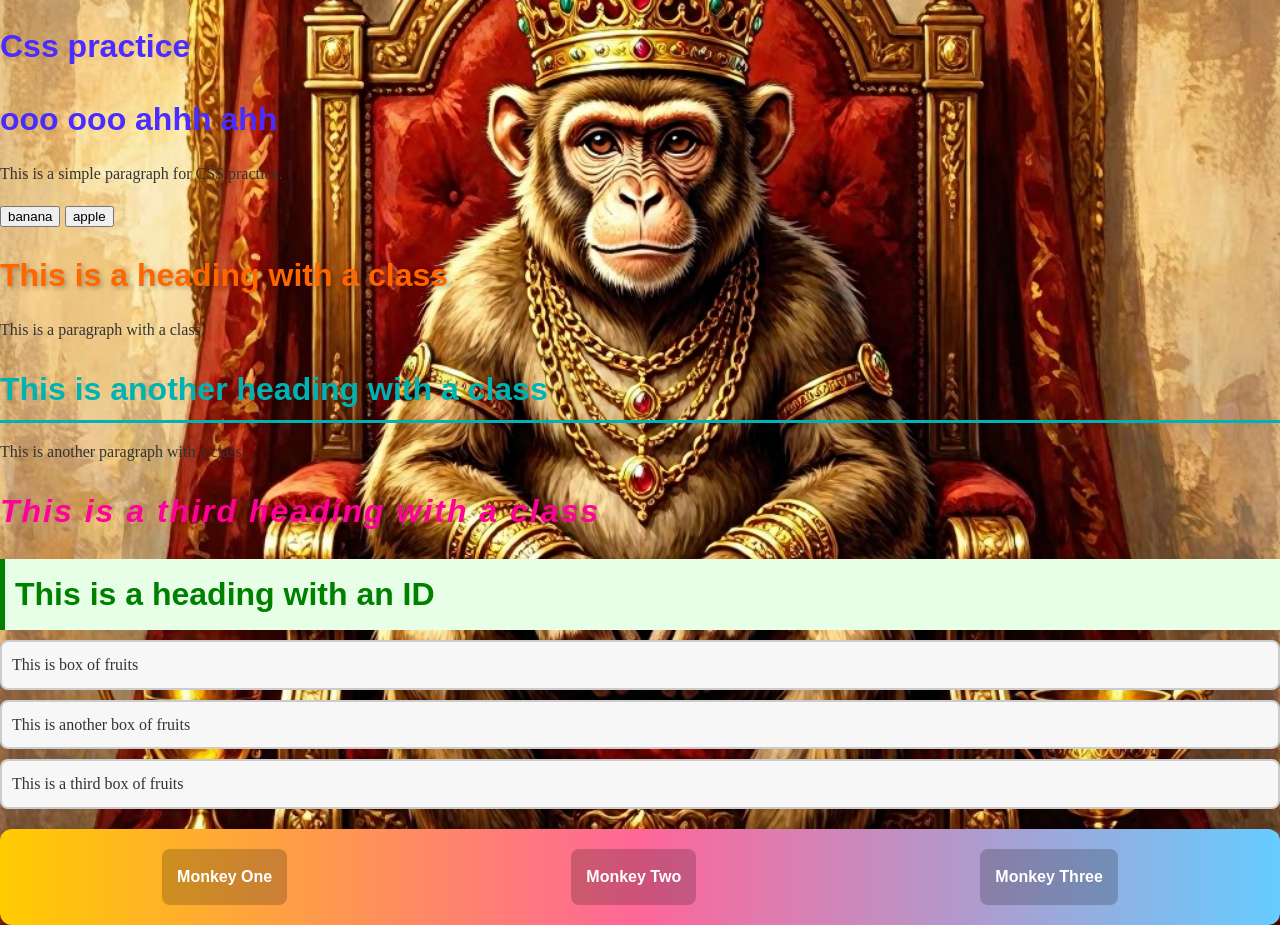
<file: Class work.html>
<!DOCTYPE html>
<html lang="en">
<head>
    <meta charset="UTF-8">
    <meta name="viewport" content="width=device-width, initial-scale=1.0">
    <title>Css practice</title>
    <link rel="stylesheet" href="styles1.css">
</head>
<body>
    <h1>Css practice</h1>
    <h1>ooo ooo ahhh ahh</h1>
    <p>This is a simple paragraph for CSS practice.</p>
    <button>banana</button>
    <button>apple</button>

    <h1 class="first">This is a heading with a class</h1>
    <p>This is a paragraph with a class.</p>
    <h1 class="second">This is another heading with a class</h1>
    <p>This is another paragraph with a class.</p>
    <h1 class="third">This is a third heading with a class</h1>


    <h1 id="first">This is a heading with an ID</h1>

    <p class="box">This is box of fruits</p>
    <p class="box">This is another box of fruits</p>
    <p class="box">This is a third box of fruits</p>

    <div class="flex-fun">
    <div>Monkey One</div>
    <div>Monkey Two</div>
    <div>Monkey Three</div>
</div>
</body>
</html>
</file>
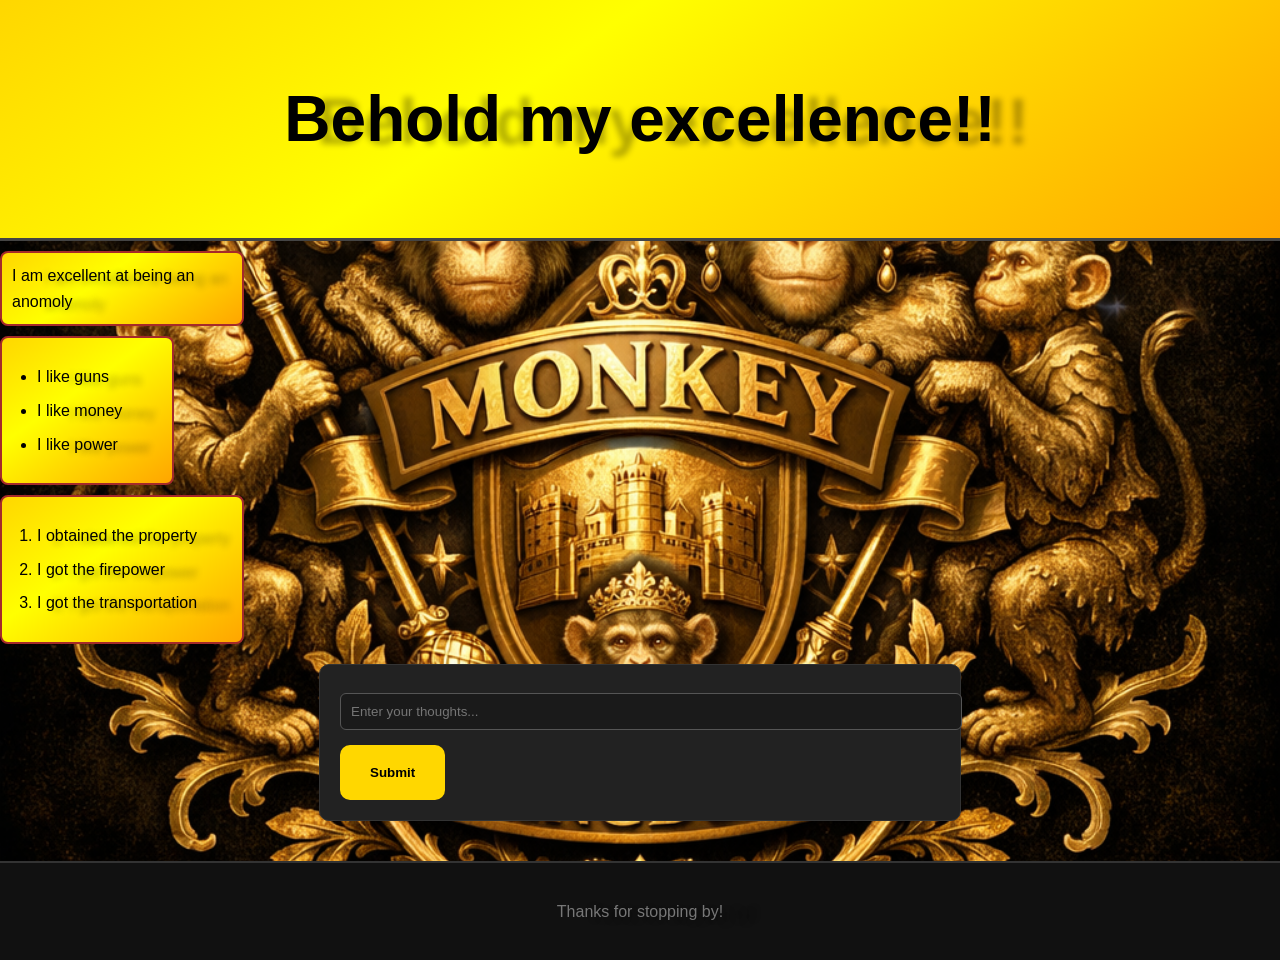
<file: Index1.html>
<!DOCTYPE html>
<html lang="en">
<head>
    <meta charset="UTF-8">
    <meta name="viewport" content="width=device-width, initial-scale=1.0">
    <title>Me</title>
    <link rel="stylesheet" href="styles.css">
</head>
<body>
    
</body>
</html>
<head>
    <title>My Mind</title>
</head>
<body>
    <header>
        <h1>Behold my excellence!!</h1>
    </header> 
    <p class="box" style="width:220px;">I am excellent at being an anomoly</p>
    <div class="box" style="width: 150px;">
        <ul>
            <li> I like guns</li>
            <li> I like money</li>
            <li> I like power</li>
        </ul>
    </div>
    <div class="box" style="width: 220px;">
        <ol>
            <li> I obtained the property</li>
            <li> I got the firepower</li>
            <li> I got the transportation</li>
        </ol>
    </div>
    <form>
        <input type="text" placeholder="Enter your thoughts...">
        <button type="submit">Submit</button>
    </form>
    <footer>
        <p>Thanks for stopping by!</p>
</file>
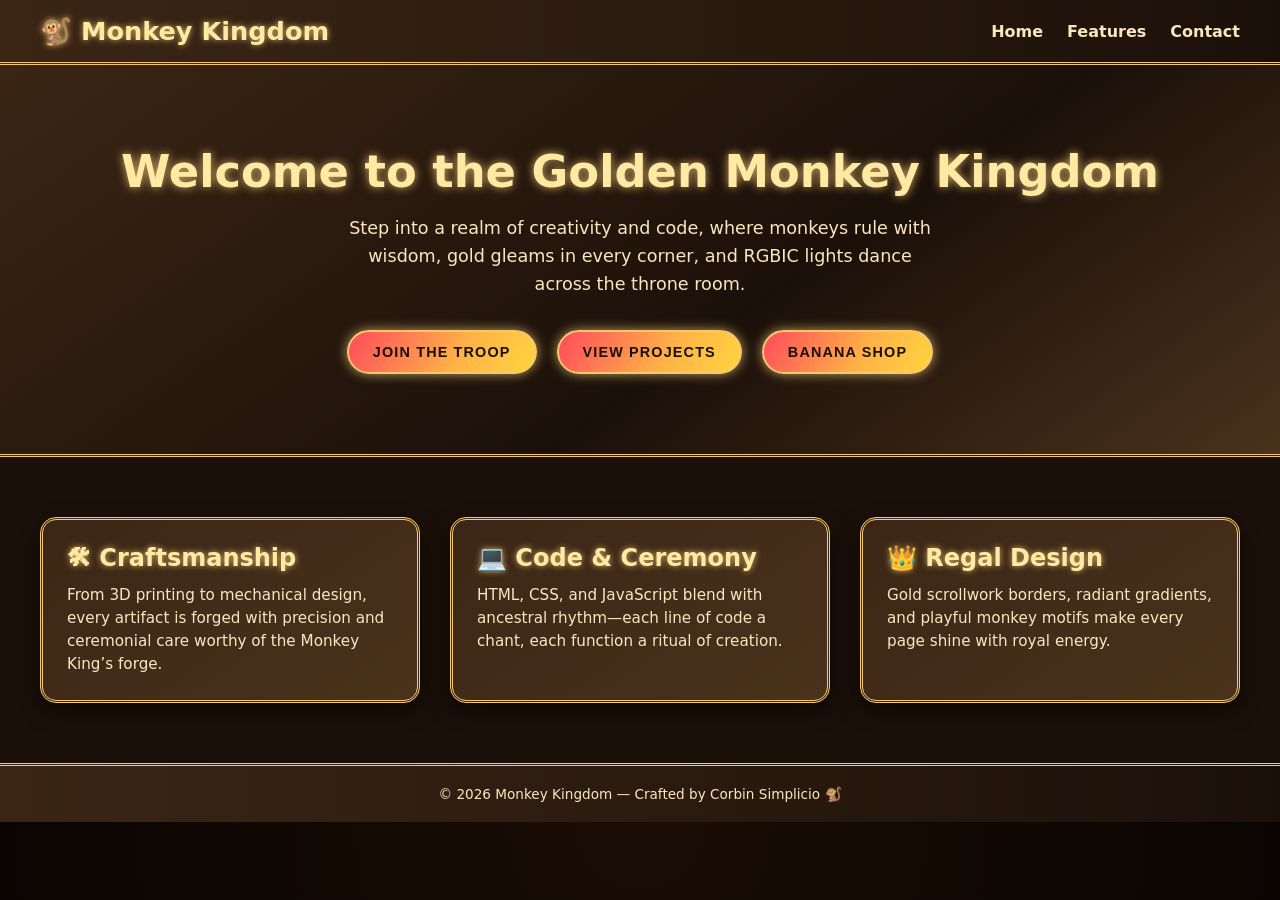
<file: landing page.html>
<!DOCTYPE html>
<html lang="en">
<head>
  <meta charset="UTF-8" />
  <meta name="viewport" content="width=device-width, initial-scale=1.0" />
  <title>Monkey Kingdom Landing Page</title>

  <style>
    /* === GLOBAL RESET & BASE STYLING === */
    * {
      box-sizing: border-box;
      margin: 0;
      padding: 0;
    }

    body {
      font-family: "Segoe UI", system-ui, sans-serif;
      background: radial-gradient(circle at top, #1a0d05 0%, #000 100%);
      color: #fdf5d9;
      overflow-x: hidden;
    }

    /* === NAVIGATION BAR === */
    nav {
      /* Flexbox layout for horizontal alignment */
      display: flex;
      justify-content: space-between;
      align-items: center;
      padding: 16px 40px;
      background: linear-gradient(90deg, #3b2615, #1b1009);
      border-bottom: 3px double #f4c96b;
      box-shadow: 0 4px 12px rgba(0, 0, 0, 0.6);
    }

    /* Logo or title on the left */
    .logo {
      font-size: 1.6rem;
      font-weight: bold;
      color: #ffe9a3;
      text-shadow: 0 0 6px rgba(255, 215, 128, 0.8);
    }

    /* Navigation links on the right */
    .nav-links {
      display: flex;
      gap: 24px;
    }

    .nav-links a {
      text-decoration: none;
      color: #f9e7c0;
      font-weight: 600;
      transition: color 0.3s ease, text-shadow 0.3s ease;
    }

    .nav-links a:hover {
      color: #ffe53b;
      text-shadow: 0 0 8px rgba(255, 215, 128, 0.8);
    }

    /* === HERO SECTION === */
    .hero {
      /* Flexbox centers content vertically and horizontally */
      display: flex;
      flex-direction: column;
      justify-content: center;
      align-items: center;
      text-align: center;
      padding: 80px 20px;
      background: linear-gradient(145deg, #3b2615 0%, #1b1009 60%, #4a321c 100%);
      border-bottom: 3px double #f4c96b;
    }

    .hero h1 {
      font-size: 2.8rem;
      color: #ffe9a3;
      text-shadow: 0 0 10px rgba(255, 215, 128, 0.8);
      margin-bottom: 16px;
    }

    .hero p {
      font-size: 1.1rem;
      max-width: 600px;
      color: #f9e7c0;
      margin-bottom: 32px;
      line-height: 1.6;
    }

    /* === BUTTONS (RGBIC + GOLD THEME) === */
    .button-group {
      display: flex;
      gap: 20px;
      flex-wrap: wrap;
      justify-content: center;
    }

    .hero-button {
      padding: 12px 24px;
      border-radius: 999px;
      border: 2px solid #f4c96b;
      font-weight: 600;
      text-transform: uppercase;
      letter-spacing: 0.08em;
      cursor: pointer;
      font-size: 0.9rem;

      /* RGBIC gradient background */
      background: linear-gradient(
        120deg,
        #ff4b5c,
        #ffb347,
        #ffe53b,
        #3fe0d0,
        #7b5cff,
        #ff4b5c
      );
      background-size: 300% 300%;
      color: #1b1009;
      box-shadow: 0 0 12px rgba(255, 215, 128, 0.7);
      transition: background-position 0.8s ease, transform 0.2s ease;
    }

    .hero-button:hover {
      background-position: 100% 0;
      transform: translateY(-2px);
      box-shadow: 0 0 16px rgba(255, 215, 128, 0.9);
    }

    /* === FLEXBOX FEATURE SECTIONS === */
    .features {
      display: flex;
      flex-wrap: wrap;
      justify-content: center;
      gap: 30px;
      padding: 60px 40px;
      background: #1b1009;
    }

    .feature {
      flex: 1 1 280px; /* flexible width */
      background: linear-gradient(145deg, #3b2615, #4a321c);
      border: 3px double #f4c96b;
      border-radius: 16px;
      padding: 24px;
      color: #f9e7c0;
      box-shadow: 0 8px 20px rgba(0, 0, 0, 0.6);
      transition: transform 0.3s ease, box-shadow 0.3s ease;
    }

    .feature:hover {
      transform: translateY(-6px);
      box-shadow: 0 12px 28px rgba(255, 215, 128, 0.3);
    }

    .feature h2 {
      color: #ffe9a3;
      margin-bottom: 12px;
      text-shadow: 0 0 6px rgba(255, 215, 128, 0.8);
    }

    .feature p {
      font-size: 0.95rem;
      line-height: 1.5;
    }

    /* === FOOTER === */
    footer {
      text-align: center;
      padding: 20px;
      background: linear-gradient(90deg, #3b2615, #1b1009);
      border-top: 3px double #f4c96b;
      color: #f9e7c0;
      font-size: 0.85rem;
    }
  </style>
</head>

<body>
  <!-- === NAVIGATION BAR === -->
  <nav>
    <div class="logo">🐒 Monkey Kingdom</div>
    <div class="nav-links">
      <a href="index.html">Home</a>
      <a href="About-me.html">Features</a>
      <a href="profilecard.html">Contact</a>
    </div>
  </nav>

  <!-- === HERO SECTION === -->
  <section class="hero" id="home">
    <h1>Welcome to the Golden Monkey Kingdom</h1>
    <p>
      Step into a realm of creativity and code, where monkeys rule with wisdom,
      gold gleams in every corner, and RGBIC lights dance across the throne room.
    </p>

    <div class="button-group">
      <button class="hero-button">Join the Troop</button>
      <button class="hero-button">View Projects</button>
      <button class="hero-button">Banana Shop</button>
    </div>
  </section>

  <!-- === FLEXBOX FEATURES SECTION === -->
  <section class="features" id="features">
    <div class="feature">
      <h2>🛠 Craftsmanship</h2>
      <p>
        From 3D printing to mechanical design, every artifact is forged with
        precision and ceremonial care worthy of the Monkey King’s forge.
      </p>
    </div>

    <div class="feature">
      <h2>💻 Code & Ceremony</h2>
      <p>
        HTML, CSS, and JavaScript blend with ancestral rhythm—each line of code
        a chant, each function a ritual of creation.
      </p>
    </div>

    <div class="feature">
      <h2>👑 Regal Design</h2>
      <p>
        Gold scrollwork borders, radiant gradients, and playful monkey motifs
        make every page shine with royal energy.
      </p>
    </div>
  </section>

  <!-- === FOOTER === -->
  <footer>
    © 2026 Monkey Kingdom — Crafted by Corbin Simplicio 🐒
  </footer>
</body>
</html>
</file>
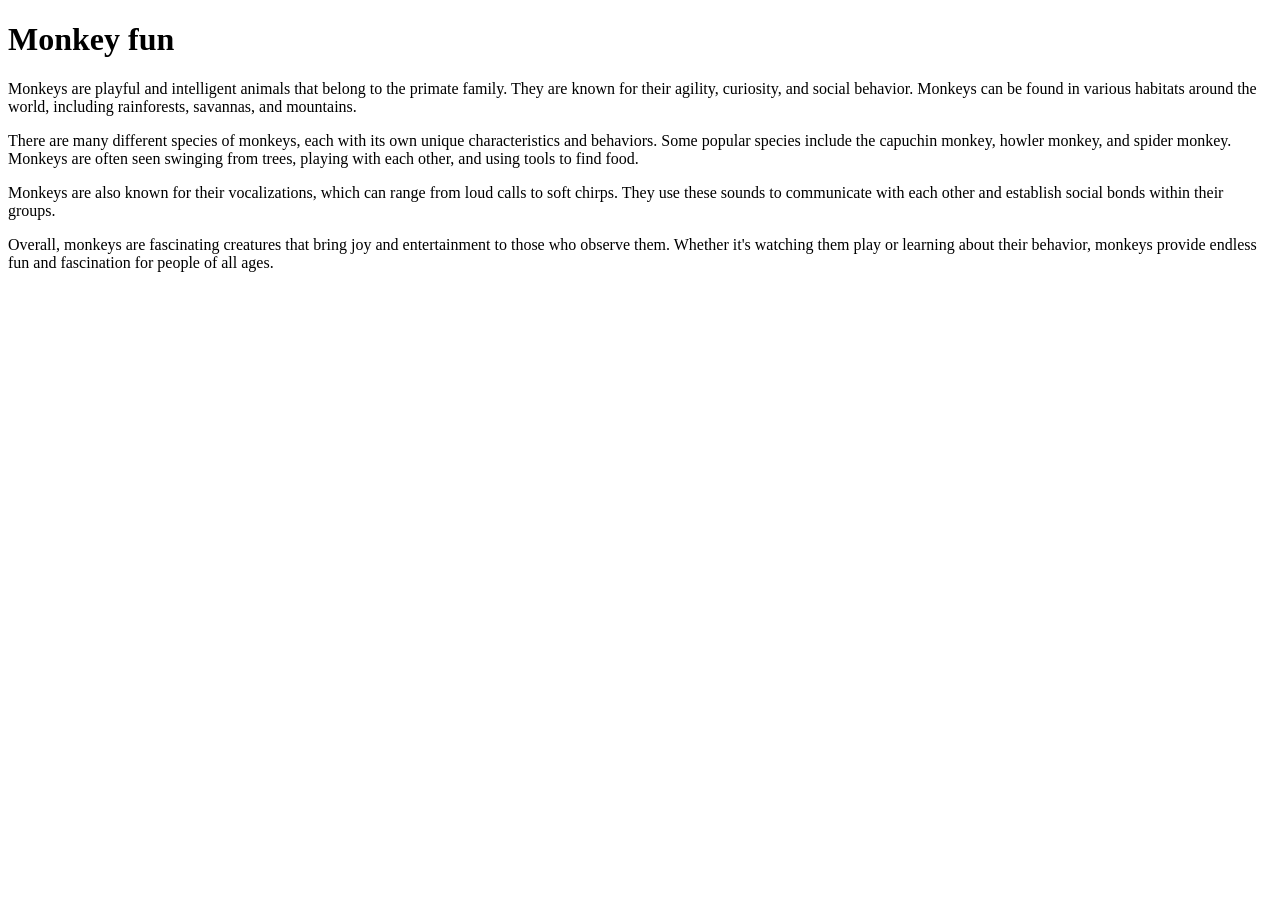
<file: Monkey fun.HTML>
<!DOCTYPE html>
<html lang="en">
<head>
    <meta charset="UTF-8">
    <meta name="viewport" content="width=device-width, initial-scale=1.0">
    <title>Monkey fun</title>
</head>
<body>
    <h1>Monkey fun</h1>
    <p>Monkeys are playful and intelligent animals that belong to the primate family. They are known for their agility, curiosity, and social behavior. Monkeys can be found in various habitats around the world, including rainforests, savannas, and mountains.</p>
    <p>There are many different species of monkeys, each with its own unique characteristics and behaviors. Some popular species include the capuchin monkey, howler monkey, and spider monkey. Monkeys are often seen swinging from trees, playing with each other, and using tools to find food.</p>
    <p>Monkeys are also known for their vocalizations, which can range from loud calls to soft chirps. They use these sounds to communicate with each other and establish social bonds within their groups.</p>
    <p>Overall, monkeys are fascinating creatures that bring joy and entertainment to those who observe them. Whether it's watching them play or learning about their behavior, monkeys provide endless fun and fascination for people of all ages.</p>

</body>

</html>
</file>
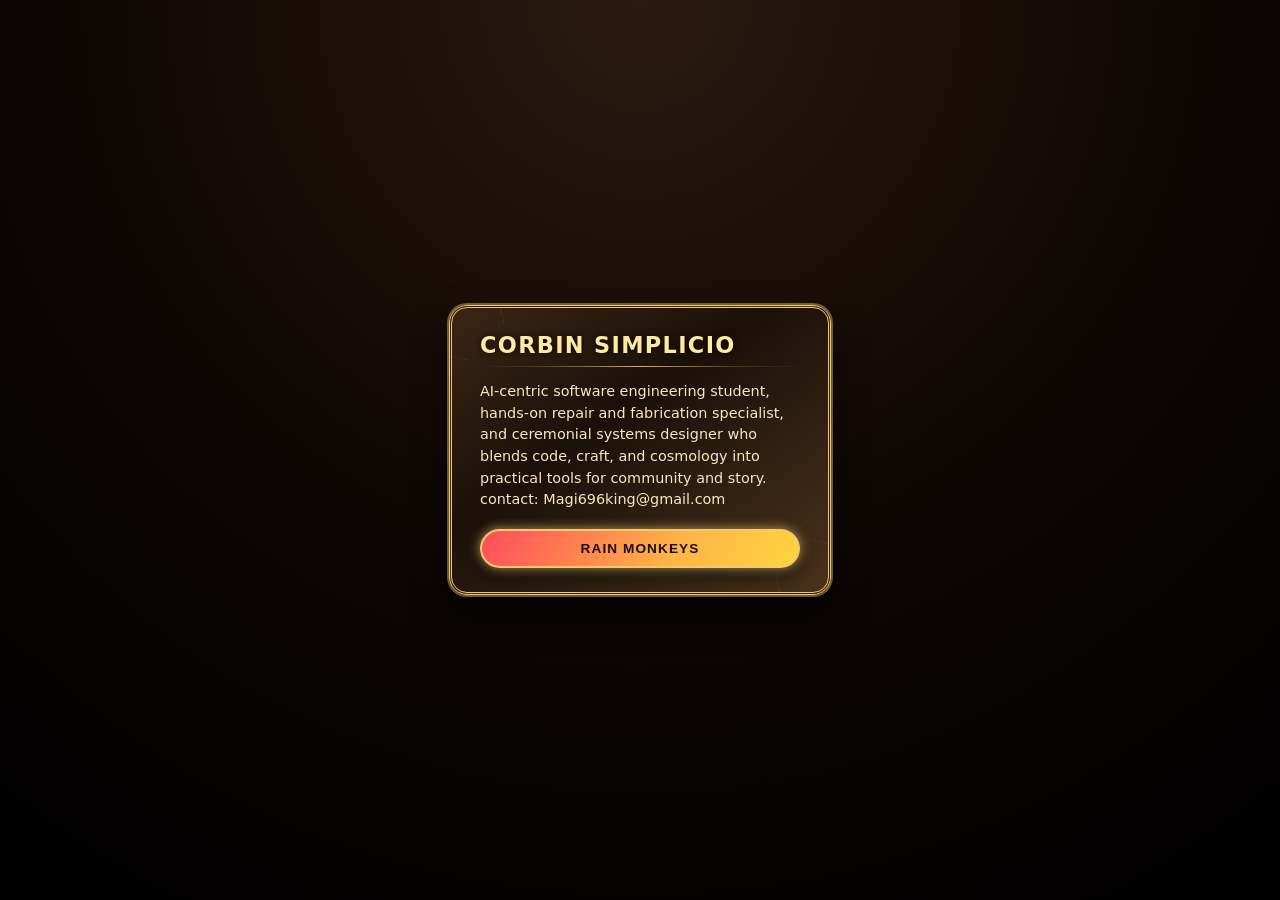
<file: profilecard.html>
<!DOCTYPE html>
<html lang="en">
<head>
  <meta charset="UTF-8" />
  <title>Corbin Simplicio Profile Card</title>
  <style>
    /* === Page background and centering === */
    body {
      margin: 0;
      min-height: 100vh;
      display: flex;
      justify-content: center;
      align-items: center;
      background: radial-gradient(circle at top, #2b1a0f 0, #0b0503 55%, #000 100%);
      font-family: "Segoe UI", system-ui, -apple-system, sans-serif;
    }

    /* === Profile card container === */
    .profile-card {
      /* Padding: inner spacing so content can breathe */
      padding: 24px 28px;
      width: 320px;
      background: linear-gradient(145deg, #3b2615 0%, #1b1009 40%, #4a321c 100%);
      color: #fdf5d9;
      border-radius: 18px;

      /* Scrollwork-style border using double + outline + shadow */
      border: 3px double #f4c96b;
      box-shadow:
        0 0 0 2px rgba(255, 215, 128, 0.4),
        0 18px 35px rgba(0, 0, 0, 0.7);

      /* Subtle inner glow */
      position: relative;
      overflow: hidden;
    }

    /* Decorative scrollwork corners using pseudo-elements */
    .profile-card::before,
    .profile-card::after {
      content: "";
      position: absolute;
      width: 80px;
      height: 80px;
      border: 2px solid rgba(244, 201, 107, 0.7);
      border-radius: 40% 60% 40% 60%;
      filter: blur(0.3px);
      opacity: 0.35;
      pointer-events: none;
    }

    .profile-card::before {
      top: -30px;
      left: -30px;
      border-right: none;
      border-bottom: none;
    }

    .profile-card::after {
      bottom: -30px;
      right: -30px;
      border-left: none;
      border-top: none;
    }

    /* === Name styling === */
    .profile-name {
      margin: 0 0 8px;
      font-size: 1.4rem;
      letter-spacing: 0.06em;
      text-transform: uppercase;
      color: #ffe9a3;
      text-shadow: 0 0 6px rgba(0, 0, 0, 0.7);
    }

    /* === Subtle divider line === */
    .divider {
      height: 1px;
      margin: 8px 0 14px;
      background: linear-gradient(
        90deg,
        transparent 0,
        rgba(255, 215, 128, 0.2) 20%,
        rgba(255, 215, 128, 0.8) 50%,
        rgba(255, 215, 128, 0.2) 80%,
        transparent 100%
      );
    }

    /* === Description text === */
    .profile-description {
      margin: 0 0 18px;
      font-size: 0.9rem;
      line-height: 1.5;
      color: #f9e7c0;
    }

    /* === Button styling (RGBIC + regal) === */
    .monkey-button {
      width: 100%;
      padding: 10px 14px; /* padding inside button */
      border-radius: 999px;
      border: 2px solid #f4c96b;
      cursor: pointer;
      font-weight: 600;
      letter-spacing: 0.08em;
      text-transform: uppercase;
      font-size: 0.85rem;

      /* RGBIC gradient for the button background */
      background: linear-gradient(
        120deg,
        #ff4b5c,
        #ffb347,
        #ffe53b,
        #3fe0d0,
        #7b5cff,
        #ff4b5c
      );
      background-size: 300% 300%;
      color: #1b1009;
      box-shadow:
        0 0 12px rgba(255, 215, 128, 0.7),
        0 8px 18px rgba(0, 0, 0, 0.7);
      transition:
        transform 0.12s ease-out,
        box-shadow 0.12s ease-out,
        background-position 0.8s ease-out;
    }

    .monkey-button:hover {
      transform: translateY(-1px);
      background-position: 100% 0;
      box-shadow:
        0 0 16px rgba(255, 215, 128, 0.9),
        0 10px 22px rgba(0, 0, 0, 0.85);
    }

    .monkey-button:active {
      transform: translateY(1px) scale(0.98);
      box-shadow:
        0 0 8px rgba(255, 215, 128, 0.7),
        0 4px 12px rgba(0, 0, 0, 0.8);
    }

    /* === Monkey rain container === */
    .monkey-rain {
      position: fixed;
      inset: 0;
      pointer-events: none; /* so clicks pass through */
      overflow: hidden;
      z-index: 9999;
    }

    /* Individual monkey emoji drop */
    .monkey {
      position: absolute;
      font-size: 2rem;
      animation: fall 2.4s linear forwards;
      text-shadow: 0 0 6px rgba(0, 0, 0, 0.7);
    }

    /* Falling animation */
    @keyframes fall {
      0% {
        transform: translateY(-10vh) rotate(0deg);
        opacity: 0;
      }
      10% {
        opacity: 1;
      }
      100% {
        transform: translateY(110vh) rotate(360deg);
        opacity: 0;
      }
    }
  </style>
</head>
<body>

  <!-- Monkey rain overlay (empty at start, JS will fill it) -->
  <div class="monkey-rain" id="monkeyRain"></div>

  <!-- === Profile Card === -->
  <div class="profile-card">
    <h1 class="profile-name">Corbin Simplicio</h1>
    <div class="divider"></div>
    <p class="profile-description">
      AI-centric software engineering student, hands-on repair and fabrication specialist,
      and ceremonial systems designer who blends code, craft, and cosmology into practical tools
      for community and story.
      contact: Magi696king@gmail.com
    </p>

    <!-- Button that triggers monkey rain -->
    <button class="monkey-button" id="monkeyButton">
      Rain Monkeys
    </button>
  </div>

  <script>
    // === Monkey rain logic ===
    const monkeyButton = document.getElementById("monkeyButton");
    const monkeyRain = document.getElementById("monkeyRain");

    // Helper: create a single falling monkey
    function createMonkey() {
      const span = document.createElement("span");
      span.classList.add("monkey");

      // Monkey emoji (you can swap for different ones)
      span.textContent = "🐒";

      // Random horizontal position across the viewport
      const x = Math.random() * 100; // percentage
      span.style.left = x + "vw";

      // Slight random delay so they don't all fall in a perfect line
      const delay = Math.random() * 0.8;
      span.style.animationDelay = delay + "s";

      monkeyRain.appendChild(span);

      // Remove element after animation ends to avoid DOM bloat
      span.addEventListener("animationend", () => {
        span.remove();
      });
    }

    // When button is pressed, spawn a burst of monkeys
    monkeyButton.addEventListener("click", () => {
      const count = 25; // number of monkeys per click
      for (let i = 0; i < count; i++) {
        createMonkey();
      }
    });
  </script>
</body>
</html>
</file>
<file: styles1.css>
body {
    margin: 0;
    padding: 0;
    font-family: Arial, sans-serif;
    background: url("Monkey-background.png") no-repeat center center fixed;
    background-size: cover;
    color: #e6e6e6;
    line-height: 1.6;
}
h1 {
    color: #4a2cff;
    font-family: Arial, sans-serif;
    margin-bottom: 10px;
}

p {
    color: #333;
    font-size: 16px;
    font-family: Georgia, serif;
}


.first {
    color: #ff6600;
    text-shadow: 2px 2px 5px rgba(0,0,0,0.3);
}

.second {
    color: #00b3b3;
    border-bottom: 3px solid #00b3b3;
    padding-bottom: 5px;
}

.third {
    color: #ff0099;
    font-style: italic;
    letter-spacing: 2px;
}

.box {
    background-color: #f7f7f7;
    border: 2px solid #ccc;
    padding: 10px;
    margin: 10px 0;
    border-radius: 8px;
}

#first {
    color: #008000;
    font-weight: bold;
    background-color: #e6ffe6;
    padding: 10px;
    border-left: 5px solid #008000;
}

#unique {
    background-color: #ffe680;
    padding: 15px;
    border-radius: 10px;
    border: 2px dashed #cc9900;
    font-weight: bold;
}

.box:nth-of-type(1) {
    background-color: #ffefef;
    border-color: #ff4d4d;
}

.box:nth-of-type(2) {
    background-color: #e6f7ff;
    border-color: #3399ff;
}

.box:nth-of-type(3) {
    background-color: #f2e6ff;
    border-color: #9933ff;
}

div.flex-fun {
    display: flex;
    justify-content: space-around;
    align-items: center;
    background: linear-gradient(90deg, #ffcc00, #ff6699, #66ccff);
    padding: 20px;
    border-radius: 12px;
    margin-top: 20px;
    color: white;
    font-weight: bold;
    box-shadow: 0 4px 10px rgba(0,0,0,0.3);
}

div.flex-fun div {
    background: rgba(0,0,0,0.2);
    padding: 15px;
    border-radius: 8px;
}
</file>
<file: styles.css>
/* ------------------------------
   GLOBAL STYLES
------------------------------ */
body {
    margin: 0;
    padding: 0;
    font-family: Arial, sans-serif;
    background: #1a1a1a;
    color: gold;
    line-height: 1.6;
    text-shadow: 3cap 3px 6px rgba(0,0,0,0.3);
}
body {
    margin: 0;
    padding: 0;
    font-family:cursive, sans-serif;
    background: url("Monkey\ kingdom\ seal.png") no-repeat center center fixed;
    
    background-size: cover;
    color: black;
    line-height: 1.6;

}
#first {
    background: linear-gradient(90deg, #ffcc00, #ff6699, #66ccff);
    border: 2px solid black;
    padding: 10px;
    margin: 10px 0;
    border-radius: 8px;
    color: black;
    font-weight: bold;
    text-decoration: none;
}
.profile-card {
    padding: 24px 28px;
    width: 320px;
    background: linear-gradient(145deg, gold 0%, yellow 40%, orange 100%);
    color: black;
    border-radius: 18px;
    border: 2px solid brown;
    margin: 20px auto;
    text-align: center;
    font-weight: bold;
    border: 3px double #f4c96b;
      box-shadow:
        0 0 0 2px rgba(255, 215, 128, 0.4),
        0 18px 35px rgba(0, 0, 0, 0.7);

      /* Subtle inner glow */
      position: relative;
      overflow: hidden;
}
.box {
    background: linear-gradient(145deg, gold 0%, yellow 40%, orange 100%);
    border: 2px solid brown;
    padding: 10px;
    margin: 10px 0;
    border-radius: 8px;
    text-emphasis: center;
}
img {
    border: 2px solid gold;
    border-radius: 120px;
    margin-top: 20px;
}


/* ------------------------------
   HEADER
------------------------------ */
header {
    background: linear-gradient(145deg, gold 0%, yellow 40%, orange 100%);
    padding: 25px;
    text-align: center;
    font-size: 2rem;
    font-weight: bold;
    border-bottom: 3px solid #444;
    color: dark brown;
}

/* ------------------------------
   NAVIGATION
------------------------------ */
nav ul {
    list-style: none;
    padding: 0;
    margin: 0;
    background: #262626;
    display: flex;
    justify-content: center;
    gap: 20px;
    padding: 15px;
    border-bottom: 2px solid gold;
}

nav ul li a {
    color: gold;
    text-decoration: none;
    font-weight: bold;
    padding: 8px 12px;
    border-radius: 6px;
    transition: 0.3s ease;
}

nav ul li a:hover {
    background: #444;
    color: gold;
}
/* Flex container for all nav boxes */
.nav-boxes {
    display: flex;
    flex-wrap: wrap;          /* allows wrapping to next line */
    gap: 16px;                /* spacing between boxes */
    padding: 20px;
    justify-content: center;  /* centers the boxes */
}

/* Individual nav boxes */
.nav-item {
    display: block;
    padding: 14px 20px;
    background: linear-gradient(145deg, #3b2615, #1b1009);
    border: 3px double gold;
    border-radius: 12px;
    color: #ffe9a3;
    text-decoration: none;
    font-weight: 600;
    width: 220px;             /* makes all boxes same width */
    text-align: center;
    box-shadow: 0 6px 14px rgba(0,0,0,0.6);
    transition: transform .2s ease, box-shadow .2s ease;
}

/* Hover effect */
.nav-item:hover {
    transform: translateY(-4px);
    box-shadow: 0 10px 20px rgba(255,215,128,0.4);
    color: #ffe53b;
}

/* ------------------------------
   SECTION STYLING
------------------------------ */
section {
    padding: 25px;
    margin: 20px auto;
    max-width: 800px;
    background: #222;
    border-radius: 10px;
    border: 1px solid #333;
    box-shadow: 0 0 10px rgba(0,0,0,0.4);
}

section h2 {
    color: gold;
    border-bottom: 2px solid rebeccapurple;
    padding-bottom: 5px;
}

/* ------------------------------
   LISTS
------------------------------ */
ul, ol {
    padding-left: 25px;
}

ul li, ol li {
    margin: 8px 0;
}

/* ------------------------------
   FORM
------------------------------ */
form {
    max-width: 600px;
    margin: 20px auto;
    background: #222;
    padding: 20px;
    border-radius: 10px;
    border: 1px solid #333;
}

form input {
    width: 100%;
    padding: 10px;
    margin: 8px 0 15px 0;
    border-radius: 6px;
    border: 1px solid #555;
    background: #1a1a1a;
    color: gold;
}

form button {
    padding: 20px 30px;
    background: gold;
    color: black;
    border: none;
    border-radius: 10px;
    cursor: pointer;
    font-weight: bold;
    transition: 0.3s ease;
}
button {
    padding: 20px 30px;
    background: gold;
    color: black;
    border: none;
    border-radius: 10px;
    cursor: pointer;
    font-weight: bold;
    transition: 0.3s ease;
}

form button:hover {
    background: #666;
    color: gold;   
    padding: 12px 24px;
    font-weight: bold;
}

/* ------------------------------
   LINKS
------------------------------ */
a {
    color: black;
    text-decoration: none;
    font-weight: bold;
    font-family: cursive;
    font-style: italic;
}

a:hover {
    text-decoration: underline;
}

/* ------------------------------
   FOOTER
------------------------------ */
footer {
    text-align: center;
    padding: 20px;
    margin-top: 40px;
    background: #111;
    color: #777;
    border-top: 2px solid #333;
}
</file>
